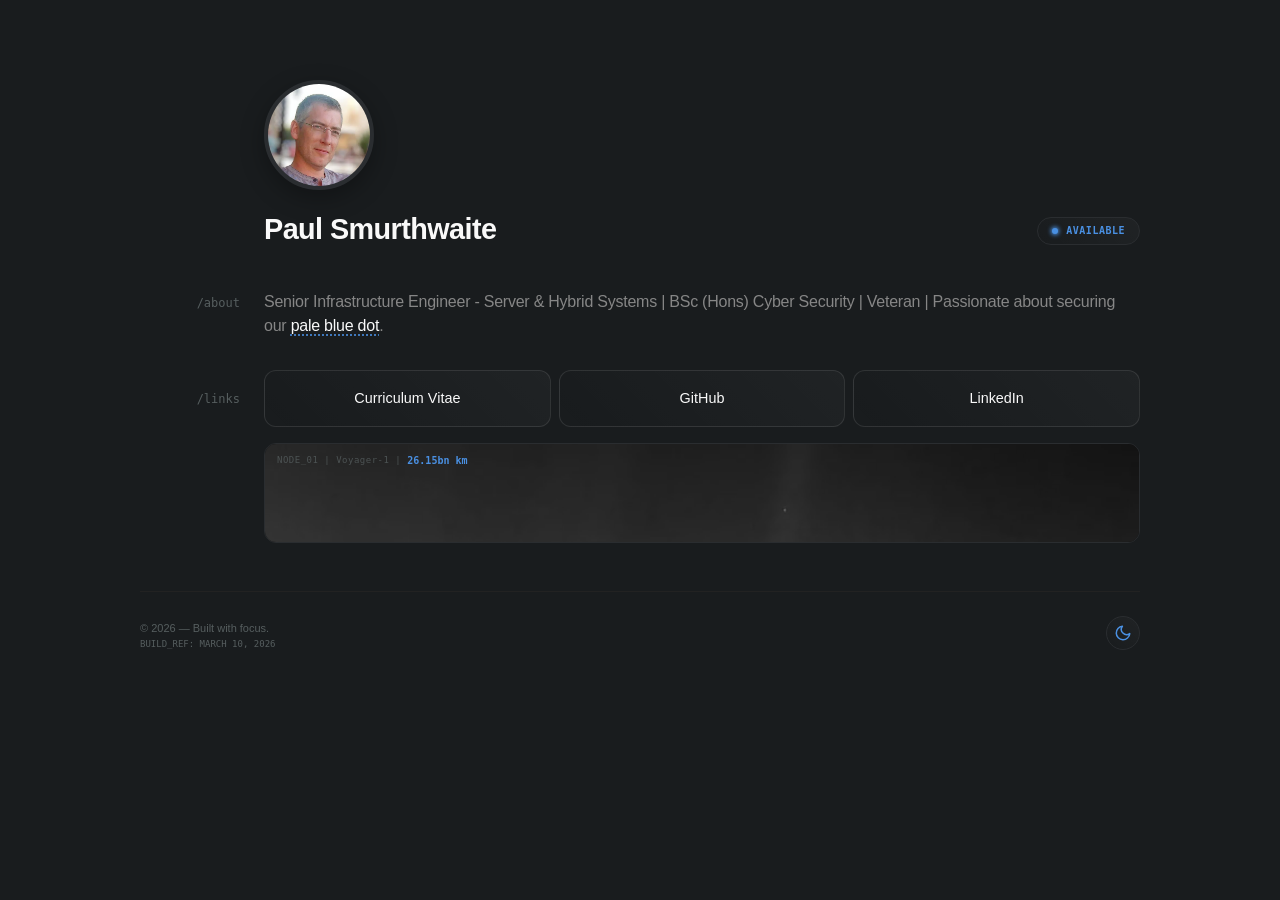
<file: index.html>
<!DOCTYPE html>
<html lang="en">
<head>
    <meta charset="UTF-8">
    <meta name="viewport" content="width=device-width, initial-scale=1.0">
    <title>Paul Smurthwaite | Senior Infrastructure Engineer</title>

    <meta http-equiv="Content-Security-Policy" content="default-src 'self'; style-src 'self' https://fonts.googleapis.com; font-src https://fonts.gstatic.com; script-src 'self'; img-src 'self' data:;">

    <meta name="description" content="Portfolio of Paul Smurthwaite, Senior Infrastructure Engineer specialising in Server and Hybrid Systems.">
    
    <meta property="og:title" content="Paul Smurthwaite | Senior Infrastructure Engineer">
    <meta property="og:type" content="website">
    <meta property="og:url" content="https://www.dciphr.co.uk/">
    <meta property="og:image" content="avatar.webp">

    <script src="scripts.js" defer></script>

    <link rel="preload" as="image" href="avatar.webp">
    <link rel="stylesheet" href="styles.css">
    <link rel="manifest" href="/manifest.json">
    <link rel="icon" href="/icon.svg" type="image/svg+xml">
    <meta name="theme-color" content="#0a0a0a">
</head>
<body>

    <main class="wrapper main-grid">
        <div class="grid-row row-1">
            <div class="col-left"></div> <div class="col-right">
                
                <div class="avatar-container">
                    <a href="index.html" aria-label="Back to Homepage">
                        <img src="avatar.webp" alt="Paul Smurthwaite" class="avatar" width="110" height="110">
                    </a>
                </div>

                <div class="header-flex">
                    <h1 id="brand-name" data-value="dciphr.co.uk">Paul Smurthwaite</h1>
                    <div class="status-indicator download-btn">
                        <span class="dot"></span>
                        <span class="status-text">Available</span>
                    </div>
                </div>
            </div>
        </div>

        <section class="grid-row row-2">
            <div class="col-left">
                <span class="section-title">/about</span>
            </div>
            <div class="col-right">
                <p class="bio">
                    Senior Infrastructure Engineer - Server & Hybrid Systems | BSc (Hons) Cyber Security | Veteran | Passionate about securing our <span class="pbd-trigger" tabindex="0">pale blue dot</span>.
                </p>
            </div>
        </section>

        <section class="grid-row row-3">
            <div class="col-left">
                <span class="section-title">/links</span>
            </div>
            <div class="col-right">
                <nav class="link-grid" aria-label="Professional Links and Profiles">
                    <div class="link-button-row">
                        <a href="cv.html" class="link-card">
                            <span>Curriculum Vitae</span>
                        </a>

                        <a href="https://github.com/paulsmurthwaite" class="link-card" target="_blank" rel="noopener noreferrer">
                            <span>GitHub</span>
                        </a>

                        <a href="https://www.linkedin.com/in/paulsmurthwaite/" class="link-card" target="_blank" rel="noopener noreferrer">
                            <span>LinkedIn</span>
                        </a>
                    </div>

                    <a href="https://science.nasa.gov/mission/voyager/interstellar-mission/" 
                    class="link-card pbd-card" 
                    target="_blank" 
                    rel="noopener noreferrer" 
                    aria-label="Visual Reference: Pale Blue Dot">
                        <div class="pbd-monitor">
                            <img src="pale-blue-dot-revised.webp" alt="Pale Blue Dot Voyager 1" class="pbd-image">
                            <div class="pbd-telemetry">
                                <span class="pbd-tag">NODE_01 | Voyager-1 | </span>
                                <span class="pbd-coord">6.4bn km</span>
                            </div>
                        </div>
                    </a>

                </nav>
            </div>
        </section>

        <footer>
            <div class="footer-info">
                <div class="footer-copyright">
                    <p>© 2026 — Built with focus.</p>
                </div>
                <p class="last-updated">BUILD_REF: <span id="deploy-date">March 10, 2026</span></p>
            </div>

            <button id="theme-toggle" aria-label="Toggle Theme">
                <svg class="moon" xmlns="http://www.w3.org/2000/svg" width="18" height="18" viewBox="0 0 24 24" fill="none" stroke="currentColor" stroke-width="2" stroke-linecap="round" stroke-linejoin="round">
                    <path d="M21 12.79A9 9 0 1 1 11.21 3 7 7 0 0 0 21 12.79z"></path>
                </svg>
                <svg class="sun" xmlns="http://www.w3.org/2000/svg" width="18" height="18" viewBox="0 0 24 24" fill="none" stroke="currentColor" stroke-width="2" stroke-linecap="round" stroke-linejoin="round">
                    <circle cx="12" cy="12" r="5"></circle>
                    <line x1="12" y1="1" x2="12" y2="3"></line>
                    <line x1="12" y1="21" x2="12" y2="23"></line>
                    <line x1="4.22" y1="4.22" x2="5.64" y2="5.64"></line>
                    <line x1="18.36" y1="18.36" x2="19.78" y2="19.78"></line>
                    <line x1="1" y1="12" x2="3" y2="12"></line>
                    <line x1="21" y1="12" x2="23" y2="12"></line>
                    <line x1="4.22" y1="19.78" x2="5.64" y2="18.36"></line>
                    <line x1="18.36" y1="5.64" x2="19.78" y2="4.22"></line>
                </svg>
            </button>

        </footer>
    </main>

</body>
</html>
</file>
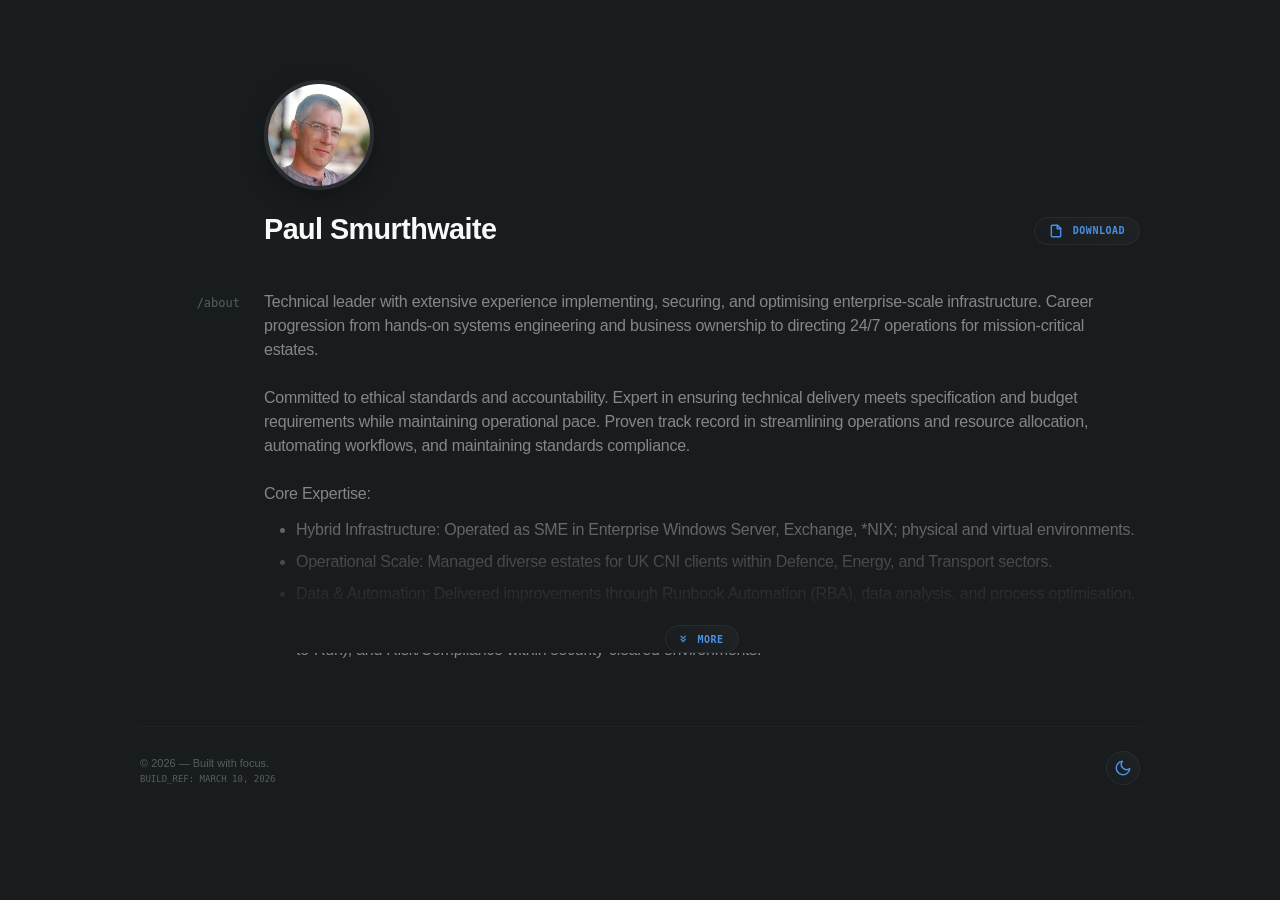
<file: cv.html>
<!DOCTYPE html>
<html lang="en">
<head>
    <meta charset="UTF-8">
    <meta name="viewport" content="width=device-width, initial-scale=1.0">
    <title>Paul Smurthwaite | Infrastructure Engineer</title>
    <link rel="canonical" href="https://www.dciphr.co.uk/cv.html">

    <meta http-equiv="Content-Security-Policy" content="default-src 'self'; style-src 'self' https://fonts.googleapis.com; font-src https://fonts.gstatic.com; script-src 'self'; img-src 'self' data:;">

    <meta name="description" content="Portfolio of Paul Smurthwaite, Senior Infrastructure & Azure Cloud Engineer specialising in Wintel and Hybrid Systems.">
    <meta name="theme-color" content="#191c1e">
    
    <meta property="og:title" content="Paul Smurthwaite | Infrastructure Engineer">
    <meta property="og:type" content="website">
    <meta property="og:url" content="https://www.dciphr.co.uk/cv.html">
    <meta property="og:image" content="avatar.webp">

    <script src="scripts.js" defer></script>

    <link rel="preload" as="image" href="avatar.webp">
    <link rel="stylesheet" href="styles.css">
    <link rel="manifest" href="/manifest.json">
    <link rel="icon" href="/icon.svg" type="image/svg+xml">
    <meta name="theme-color" content="#0a0a0a">
</head>
<body>

    <main class="wrapper main-grid">
        <div class="grid-row row-1">
            <div class="col-left"></div> <div class="col-right">
                
                <div class="avatar-container">
                    <a href="index.html" aria-label="Back to Homepage">
                        <img src="avatar.webp" alt="Paul Smurthwaite" class="avatar" width="110" height="110">
                    </a>
                </div>

                <div class="header-flex">
                    <h1>Paul Smurthwaite</h1>
                    
                    <a href="downloads/cv_paul-smurthwaite.pdf" class="status-indicator download-btn" download aria-label="Download CV PDF">
                        <svg xmlns="http://www.w3.org/2000/svg" width="14" height="14" viewBox="0 0 24 24" fill="none" stroke="currentColor" stroke-width="2.5" stroke-linecap="round" stroke-linejoin="round" class="pdf-icon">
                            <path d="M14.5 2H6a2 2 0 0 0-2 2v16a2 2 0 0 0 2 2h12a2 2 0 0 0 2-2V7.5L14.5 2z"></path>
                            <polyline points="14 2 14 8 20 8"></polyline>
                        </svg>
                        <span class="status-text">Download</span>
                    </a>

                </div>
            </div>
        </div>

        <section class="grid-row row-2">
            <div class="col-left">
                <span class="section-title">/about</span>
            </div>
            <div class="col-right">

                <p class="bio">
                    Technical leader with extensive experience implementing, securing, and optimising enterprise-scale infrastructure. Career progression from hands-on systems engineering and business ownership to directing 24/7 operations for mission-critical estates.
                </p>

                <p class="bio">
                    Committed to ethical standards and accountability. Expert in ensuring technical delivery meets specification and budget requirements while maintaining operational pace. Proven track record in streamlining operations and resource allocation, automating workflows, and maintaining standards compliance.
                </p>

                <p class="bio lead-in">
                    Core Expertise:
                </p>

                <ul class="bio">
                        <li>Hybrid Infrastructure: Operated as SME in Enterprise Windows Server, Exchange, *NIX; physical and virtual environments.</li>
                        <li>Operational Scale: Managed diverse estates for UK CNI clients within Defence, Energy, and Transport sectors.</li>
                        <li>Data & Automation: Delivered improvements through Runbook Automation (RBA), data analysis, and process optimisation.</li>
                        <li>Governance & Security: Experienced in ITIL-aligned Operations Delivery, Service Improvement, Service Transition (Project-to-Run), and Risk/Compliance within security-cleared environments.</li>
                </ul>
                
                <div class="reveal-overlay" id="cv-overlay">
                    <button class="status-indicator" id="show-more-trigger">
                        <span class="chevron-icon">»</span>
                        <span class="status-text">More</span>
                    </button>
                </div>

            </div>
        </section>

            <section class="grid-row row-education">
                <div class="col-left">
                    <span class="section-title">/education</span>
                </div>

                <div class="col-right">
                    <article class="education-node">
                        <h2 class="node-title">BSc (Hons) Cyber Security (First Class)</h2>
                        <p class="node-org">The Open University</p>
                        
                        <div class="node-meta-row">
                            <span class="last-updated">Milton Keynes.</span>
                            <span class="last-updated">October 2019 - September 2025</span>
                        </div>
                    </article>
                </div>
            </section>
            
            <section class="grid-row row-experience">
                <div class="col-left">
                    <span class="section-title">/experience</span>
                </div>
                
                <div class="col-right">
                    <article class="experience-node">
                        <h2 class="node-title">BSc (Hons) Cyber Security University Student</h2>
                        <p class="node-org">The Open University</p>
                        
                        <div class="node-meta-row">
                            <span class="last-updated">Milton Keynes, Remote.</span>
                            <span class="last-updated">October 2019 - September 2025</span>
                        </div>

                        <div class="experience-details">
                        
                            <p class="bio lead-in">
                            BSc (Hons) Cyber Security, focused on developing expertise in areas such as:
                            </p>
                        
                            <ul class="bio">
                                <li>Communications Technologies and Web Technologies: Developed expertise in Communication and Web Technologies, including Cisco Switching, Routing, Wireless Networking, and Enterprise Networking & Automation.</li>
                                <li>Information Security Governance, Risk, and Compliance: Focused on Information Security Governance, Risk, and Compliance (GRC), aligning technical controls with organisational security frameworks.</li>
                                <li>Cyber Security, Systems Penetration Testing, and Network Security: Specialised in Systems Penetration Testing, Network Security, and Cyber Security methodologies to identify and mitigate infrastructure vulnerabilities. </li>
                            </ul>

                            <p class="bio lead-in bio spacer-top">
                            Final Year Project: Advancing Wireless Network Security: A Modern Toolkit for SMEs and IT Professionals:
                            </p>

                            <ul class="bio">
                                <li>Objective: Designed a modern security toolkit for SME and IT professionals focused on wireless assessment and detection.</li>
                                <li>Development: Built a modular CLI toolkit utilising Bash & Python to automate security workflows.</li>
                                <li>Methodology: Integrated ethical, evidence-driven design practices with virtual lab configurations and open-source tool orchestration. </li>
                            </ul>

                        </div>
                    </article>

                    <article class="experience-node">
                        <h2 class="node-title">Infrastructure Service Manager (CSI & Governance)</h2>
                        <p class="node-org">Capgemini</p>
                        
                        <div class="node-meta-row">
                            <span class="last-updated">Nairn, Remote.</span>
                            <span class="last-updated">July 2021 - March 2022</span>
                        </div>

                        <div class="experience-details">
                        
                            <ul class="bio">
                                <li>Process Ownership: Served as the Process Owner for Continual Service Improvement (CSI) within a Governance, Risk, and Compliance function for a Managed Service Provider (MSP) supporting MoD Defence Digital.</li>
                                <li>Service Transition: Managed the transition of services from project delivery to BAU (Business as Usual) as the primary "Run" resource, ensuring long-term operational stability.</li>
                                <li>System Integration: Directed the service flow and process integration between the client (BMC Remedy) and the service provider’s platform (ServiceNow).</li>
                                <li>Operational Oversight: Leveraged technical infrastructure knowledge to oversee service delivery for a global, security-cleared environment supporting 19,000+ users across all branches of the UK Armed Forces.</li>
                                <li>Data-Driven Improvement: Analysed performance data from business service management systems to identify SLA/OLA failures and develop actionable Service Improvement Plans (SIPs).</li>
                                <li>Risk & Compliance: Identified and mitigated service risks to ensure alignment with contractual requirements and regulatory standards.</li>
                            </ul>

                            <p class="bio lead-in bio spacer-top">
                            Frameworks: ITIL, ISO 9001, ISO/IEC 20000, ISO/IEC 27001
                            </p>

                        </div>
                    </article>

                    <article class="experience-node">
                        <h2 class="node-title">Infrastructure Delivery Manager (24x7 Operations & Monitoring)</h2>
                        <p class="node-org">Capgemini</p>
                        
                        <div class="node-meta-row">
                            <span class="last-updated">Nairn, Onsite.</span>
                            <span class="last-updated">May 2017 - Jul 2021</span>
                        </div>

                        <div class="experience-details">
                        
                            <ul class="bio">
                                <li>Operational Oversight: Managed 24x7 infrastructure monitoring and event management for a combined estate of approximately 75,000 nodes, supporting a diverse portfolio of 18+ public and private sector clients (including Ministry of Defence, Ministry of Justice, Environment Agency, EDF Energy, Heathrow Airport and SmartDCC).</li>
                                <li>Cross-Platform Monitoring: Oversaw the monitoring of on-premises Wintel, UNIX, and Private Cloud environments, including full-stack infrastructure (OS, Database, Apps) and environmental monitoring via SCADA BMS.</li>
                                <li>Automation & Integration: Identified and documented manual operational processes to enable Runbook Automation (RBA) via HP Operations Orchestrator; integrated data flows between disparate event sources and ServiceNow using Power Automate.</li>
                                <li>Service Analysis: Utilised OpsView, Splunk, and SolarWinds to design operator dashboards and Power Query (M language) to analyse performance data; identified improvements that delivered a 12% reduction in manual effort (approx. 5 FTE).</li>
                                <li>Maintenance & Security: Managed 24x7 server maintenance and security patching schedules, ensuring the identification, categorisation, and escalation of security events across the estate.</li>
                                <li>Technical Workflows: Directed the operational workflows for a 24x7 IOC (Infrastructure Operations Centre) team of up to 20 staff, ensuring SLA/OLA adherence for mission-critical client infrastructure.</li>
                            </ul>

                            <p class="bio lead-in bio spacer-top">
                            Certification: Harvard Business Publishing Connected Manager
                            </p>

                        </div>
                    </article>

                    <article class="experience-node">
                        <h2 class="node-title">Infrastructure Delivery Manager (Wintel & *NIX Systems)</h2>
                        <p class="node-org">Capgemini</p>
                        
                        <div class="node-meta-row">
                            <span class="last-updated">Nairn, Onsite.</span>
                            <span class="last-updated">June 2015 - May 2017</span>
                        </div>

                        <div class="experience-details">
                        
                            <ul class="bio">
                                <li>Multi-Platform Technical Oversight: Directed the delivery of BAU services for complex, multi-client enterprise estates, overseeing Windows Server and *UNIX/Linux (NIX) environments including RHEL, SUSE, AIX, and HPUX.</li>
                                <li>High-Availability & Clustering: Managed mission-critical infrastructure featuring Windows Cluster Server, HA failover, and storage clustering, ensuring service resilience for government, energy, and defence clients.</li>
                                <li>Virtualisation & Lifecycle: Led teams through the full infrastructure lifecycle, including Physical-to-Virtual (P2V) migrations, commissioning, and decommissioning within VMware Enterprise environments running on HP Blade hardware.</li>
                                <li>Enterprise Messaging & Data: Oversaw the administration of Exchange, Skype for Business (OCS), and data replication strategies using FRS/DFS for branch-to-datacentre synchronisation and archival.</li>
                                <li>HPI Incident Leadership: Acted as the technical escalation lead for High-Priority Incidents (P1/P2), coordinating resolution efforts between internal specialists, architects, and third-party vendors (Microsoft, BT, HPE).</li>
                                <li>Security & Maintenance: Orchestrated complex 24x7 security patching and maintenance cycles across clustered environments, balancing failover requirements with strict compliance standards.</li>
                            </ul>
                        </div>
                    </article>

                    <article class="experience-node">
                        <h2 class="node-title">Senior Infrastructure Engineer (Wintel & *NIX Technical Lead)</h2>
                        <p class="node-org">Capgemini</p>
                        
                        <div class="node-meta-row">
                            <span class="last-updated">Nairn, Onsite.</span>
                            <span class="last-updated">November 2014 - June 2015</span>
                        </div>

                        <div class="experience-details">
                        
                            <ul class="bio">
                                <li>Operational Recovery: Led the turnaround of a high-pressure infrastructure team, reducing a legacy incident backlog from 700+ to < 100 tickets within the first 100 days and eliminating all 30+ day-old incidents.</li>
                                <li>High-Volume Incident Management: Directed 24/7 operations for a 2,500-server estate (75% Wintel / 25% *NIX), managing a throughput of 100+ incidents daily, including critical P1/P2 resolution and vendor escalation.</li>
                                <li>Team Development & Scaling: Scaled the team from 6 to 15 specialists (12 Wintel, 3 *NIX), overseeing recruitment, onboarding, and technical training to align with enterprise service requirements.</li>
                                <li>Technical Delivery: Supported major infrastructure initiatives, including server migrations, virtualisation, and refresh projects, and the implementation of reduced effort/automated patching workflows for clustered environments.</li>
                                <li>Performance Analytics: Established daily and weekly performance reporting, utilising operational data to optimise resource allocation and ensure 24x7 coverage for high-priority event windows.</li>
                            </ul>

                            <p class="bio lead-in bio spacer-top">
                            Certification: PCEP Certified Entry-Level Python Programmer
                            </p>

                        </div>
                    </article>

                    <article class="experience-node">
                        <h2 class="node-title">Senior Infrastructure Engineer (Wintel & *NIX Infrastructure Ops)</h2>
                        <p class="node-org">Capgemini</p>
                        
                        <div class="node-meta-row">
                            <span class="last-updated">Nairn, Onsite.</span>
                            <span class="last-updated">June 2014 - November 2014</span>
                        </div>

                        <div class="experience-details">
                        
                            <ul class="bio">
                                <li>Technical Escalation & BAU: Provided high-level resolution for a multi-tenant managed services environment, acting as the primary escalation point for complex issues across Windows Server, VMware vSphere, and Citrix XenApp/XenDesktop.</li>
                                <li>Cross-Platform Administration: Maintained critical uptime for high-assurance government and private sector estates, managing a diverse Linux footprint including RHEL and SUSE Linux Enterprise Server (SLES).</li>
                                <li>Infrastructure Modernisation: Contributed technical expertise to hardware refresh and migration projects, specifically focusing on HPE BladeSystem chassis and blade server deployments.</li>
                                <li>Performance Optimisation: Diagnosed systemic infrastructure bottlenecks to enhance scalability and stability, ensuring rigorous adherence to client-specific SLAs in a high-pressure IOC setting.</li>
                            </ul>

                            <p class="bio lead-in bio spacer-top">
                            Technologies: Windows Server, VMware, Citrix, Red Hat Enterprise Linux, SUSE Linux Enterprise Server, HPE BladeSystem
                            </p>

                        </div>
                    </article>

                    <article class="experience-node">
                        <h2 class="node-title">Senior Infrastructure & Network Engineer (Wintel)</h2>
                        <p class="node-org">ITP Solutions</p>
                        
                        <div class="node-meta-row">
                            <span class="last-updated">Inverness, Onsite.</span>
                            <span class="last-updated">February 2014 - April 2014</span>
                        </div>

                        <div class="experience-details">
                        
                            <ul class="bio">
                                <li>Infrastructure Deployment: Delivered senior-level technical support and deployment of integrated server and network installations for SME clients.</li>
                                <li>Field Service Leadership: Managed the full Field Service lifecycle, providing 3rd-line troubleshooting and infrastructure maintenance to ensure high-availability for mission-critical systems.</li>
                            </ul>

                        </div>
                    </article>

                    <article class="experience-node">
                        <h2 class="node-title">Senior Infrastructure Engineer (Wintel, Exchange & VMware)</h2>
                        <p class="node-org">Converged Communication Solutions</p>
                        
                        <div class="node-meta-row">
                            <span class="last-updated">Aberdeen, Onsite.</span>
                            <span class="last-updated">January 2010 - November 2013</span>
                        </div>

                        <div class="experience-details">
                        
                            <ul class="bio">
                                <li>Enterprise Design & Migration: Designed and implemented full-stack IT infrastructure solutions, specialising in Active Directory and Exchange migrations within VMware vSphere and Windows Server environments.</li>
                                <li>Legacy Modernisation: Led high-impact initiatives to virtualise legacy physical servers (P2V), significantly improving performance, scalability, and resource efficiency for SME and global enterprise clients.</li>
                                <li>Technical Consultancy: Delivered high-quality consultancy services across various sectors, providing 3rd-line support for complex infrastructure issues and maintaining critical system uptime.</li>
                                <li>Mentorship: Acted as a technical lead for junior engineers, driving service delivery standards through expert knowledge sharing and hands-on guidance.</li>
                            </ul>

                            <p class="bio lead-in bio spacer-top">
                            Technologies: Windows Server, Active Directory, Microsoft Exchange, VMware vSphere, HP ProLiant Servers
                            </p>

                            <p class="bio lead-in bio spacer-top">
                            Education: Open University TM128 Microsoft Server Technologies, T155 Linux: An Introduction
                            </p>

                            <p class="bio lead-in bio spacer-top">
                            Certification: Microsoft MCTS; Exchange Server 2010, Configuring, Microsoft MCTS; Windows Server 2008, Active Directory, Configuring, Microsoft MCTS; Windows Server 2008, Network Infrastructure, Configuring VMware VCA: Cloud, VMware VCA: Data Center Virtualization, VMware VCA: Workforce Mobility
                            </p>

                        </div>
                    </article>

                    <article class="experience-node">
                        <h2 class="node-title">Director/Principal Infrastructure Consultant (SME Full-Stack Specialist)</h2>
                        <p class="node-org">Independent Infrastructure Systems Consultancy</p>
                        
                        <div class="node-meta-row">
                            <span class="last-updated">Aberdeen, Onsite.</span>
                            <span class="last-updated">September 2000 - January 2010</span>
                        </div>

                        <div class="experience-details">
                        
                            <ul class="bio">
                                <li>Full-Stack Business Leadership: Directed end-to-end IT infrastructure operations for a diverse portfolio of SME clients, delivering 360-degree solutions across server, network, and desktop environments.</li>
                                <li>Architectural Lifecycle: Managed the complete project lifecycle - from initial architectural design to 3rd-line support - ensuring technical scalability and business continuity for a growing client base.</li>
                                <li>Virtual CTO Services: Provided strategic technical roadmapping and managed services, aligning infrastructure investment with commercial growth for various small-to-medium enterprises.</li>
                            </ul>

                        </div>
                    </article>

                    <div class="return-top-container">
                        <button id="back-to-top" class="return-top-btn">
                            <span class="chevron-icon">«</span>
                            <span class="status-text">Top</span>
                        </button>
                    </div>

                </div>
            </section>

        </div>
        <footer>
            <div class="footer-info">
                <div class="footer-copyright">
                    <p>© 2026 — Built with focus.</p>
                </div>
                <p class="last-updated">BUILD_REF: <span id="deploy-date">March 10, 2026</span></p>
            </div>

            <button id="theme-toggle" aria-label="Toggle Theme">
                <svg class="moon" xmlns="http://www.w3.org/2000/svg" width="18" height="18" viewBox="0 0 24 24" fill="none" stroke="currentColor" stroke-width="2" stroke-linecap="round" stroke-linejoin="round">
                    <path d="M21 12.79A9 9 0 1 1 11.21 3 7 7 0 0 0 21 12.79z"></path>
                </svg>
                <svg class="sun" xmlns="http://www.w3.org/2000/svg" width="18" height="18" viewBox="0 0 24 24" fill="none" stroke="currentColor" stroke-width="2" stroke-linecap="round" stroke-linejoin="round">
                    <circle cx="12" cy="12" r="5"></circle>
                    <line x1="12" y1="1" x2="12" y2="3"></line>
                    <line x1="12" y1="21" x2="12" y2="23"></line>
                    <line x1="4.22" y1="4.22" x2="5.64" y2="5.64"></line>
                    <line x1="18.36" y1="18.36" x2="19.78" y2="19.78"></line>
                    <line x1="1" y1="12" x2="3" y2="12"></line>
                    <line x1="21" y1="12" x2="23" y2="12"></line>
                    <line x1="4.22" y1="19.78" x2="5.64" y2="18.36"></line>
                    <line x1="18.36" y1="5.64" x2="19.78" y2="4.22"></line>
                </svg>
            </button>

        </footer>
    </main>

</body>
</html>
</file>
<file: styles.css>
@import url('https://fonts.googleapis.com/css2?family=Inter:ital,opsz,wght@0,14..32,100..900;1,14..32,100..900&family=JetBrains+Mono:ital,wght@0,100..800;1,100..800&display=swap');

:root {
    --bg: #191c1e;
    --bio-color: #868686;
    --border: #222222;
    --btn-hover-border-color: rgba(255, 255, 255, 0.3);
    --btn-halo: rgba(255, 255, 255, 0.15);
    --footer-text: #565e5f;
    --glass-gradient: linear-gradient(225deg, rgba(255, 255, 255, 0.03) 0%, rgba(255, 255, 255, 0) 100%);
    --glass-hover: linear-gradient(225deg, rgba(255, 255, 255, 0.08) 0%, rgba(255, 255, 255, 0.02) 100%);
    --hover-bg: #1a1a1a;
    --label-color: #565e5f;
    --link-text: #f9f9f9;
    --matrix-green: #00ff41;
    --name-color: #f9f9f9;
    --pbd-blue: #4a90e2;
    --status-bg: rgba(74, 222, 128, 0.05);
    --status-glow: rgba(74, 144, 226, 0.35);  
    --status-label: #868686;
    --status-text: #4a90e2;
     --sticker-border: #2a2d30;
    --sticker-shadow: rgba(0, 0, 0, 0.3);
}

.light-mode {
    --bg: #dbdee2;
    --bio-color: #515458;  
    --border: #bcbfc3;
    --btn-hover-border-color: rgba(0, 0, 0, 0.2);
    --btn-halo: rgba(0, 0, 0, 0.15);
    --footer-text: #8e888c;  
    --glass-gradient: linear-gradient(225deg, rgba(0, 0, 0, 0.02) 0%, rgba(0, 0, 0, 0) 100%);
    --glass-hover: linear-gradient(225deg, rgba(0, 0, 0, 0.05) 0%, rgba(0, 0, 0, 0.01) 100%);
    --hover-bg: #ced1d5;
    --label-color: #8e888c;    
    --link-text: #141414;      
    --matrix-green: #008f11;
    --name-color: #141414;  
    --pbd-blue: #2d5da1;
    --status-bg: #d1fae5;
    --status-glow: rgba(45, 93, 161, 0.2);
    --status-label: #515458;
    --status-text: #2d5da1;
    --sticker-border: #caced3;
    --sticker-shadow: rgba(0, 0, 0, 0.08);
}

* {
    box-sizing: border-box;
    margin: 0;
    padding: 0;
}

body {
    background-color: var(--bg);
    color: var(--bio-color);
    font-family: "Inter", -apple-system, BlinkMacSystemFont, "Segoe UI", Helvetica, Arial, sans-serif;
    line-height: 1.6;
    -webkit-font-smoothing: antialiased;
    display: flex;
    justify-content: center;
    padding: 80px 24px;
    transition: background-color 0.2s ease;
}

.wrapper {
    width: 100%;
    max-width: 1000px;
}

.index-page .main-grid {
    max-width: 560px;
    margin: 0 auto;
}

.grid-row {
    display: grid;
    grid-template-columns: 100px 1fr;
    gap: 24px;
    align-items: baseline;
}

.col-left {
    display: flex;
    justify-content: flex-end; 
    text-align: right;
}

.col-right {
    display: flex;
    flex-direction: column;
    align-items: flex-start;
    width: 100%;
}

.avatar-container {
    margin-bottom: 20px; 
    display: flex;
    justify-content: flex-start;
    text-decoration: none;
}

.avatar-container a {
    text-decoration: none;
    display: block;
    line-height: 0;
    border-radius: 50%;
}

.avatar {
    width: 110px;
    height: 110px;
    border-radius: 50%;
    object-fit: cover;
    border: 4px solid #2a2d30; 
    box-shadow: 0 8px 24px var(--sticker-shadow);
    background: var(--glass-gradient);
}

.main-grid {
    display: flex;
    flex-direction: column;
    gap: 32px;
}

.experience-node, .education-node {
    margin-bottom: 16px;
    width: 100%;
}

.experience-node:last-child, .education-node:last-child {
    margin-bottom: 0;
}

/* --- Typography --- */
.header-flex {
    display: flex;
    justify-content: space-between;
    align-items: center;
    width: 100%;
    margin-top: -4px; 
}

h1 { 
    font-size: 1.8rem; 
    font-weight: 700; 
    margin-bottom: 4px;
    letter-spacing: -0.02em;
    color: var(--name-color);
    transition: color 0.3s ease; /* Scramble */
    min-width: 280px; /* Scramble */
}

.section-title {
    font-family: "JetBrains Mono", monospace;
    font-size: 0.75rem;
    text-transform: lowercase;
    color: var(--label-color);
    opacity: 1;
    padding-top: 6px;
    text-align: right;
}

.bio {
    font-size: 1rem;
    font-weight: 500;
    color: var(--bio-color);
    letter-spacing: -0.015em;
    line-height: 1.5;
    margin-bottom: 1.5rem;
}

.bio.lead-in {
    margin-bottom: 4px; 
}

.col-right > .bio:last-child {
    margin-bottom: 0;
}

ul.bio {
    padding-left: 2rem;
    margin-top: 0.5rem;
    margin-bottom: 0.5rem;
}

ul.bio li {
    margin-bottom: 0.5rem;
}

.spacer-top {
    margin-top: 1.25rem;
}

/* --- Base Button Convention --- */
.download-btn, #show-more-trigger, .return-top-btn {
    display: inline-flex;
    align-items: center;
    justify-content: center;
    gap: 8px;
    height: 28px;
    padding: 0 14px;
    background: var(--glass-gradient);
    border: 1px solid var(--sticker-border);
    border-radius: 20px;
    font-family: "JetBrains Mono", monospace;
    font-size: 10px;
    font-weight: 600;
    text-transform: uppercase;
    letter-spacing: 0.5px;
    color: var(--pbd-blue);
    text-decoration: none;
    cursor: pointer;
    transition: all 0.3s cubic-bezier(0.4, 0, 0.2, 1);
    white-space: nowrap;
    cursor: default;
}

/* Unified Halo Hover Effect */
.download-btn:hover, 
#show-more-trigger:hover, 
.return-top-btn:hover {
    background: var(--glass-gradient);
    border-color: var(--btn-hover-border-color);
    box-shadow: 0 0 0 4px var(--btn-halo);
    color: var(--pbd-blue);
}

.status-indicator {
    display: inline-flex;
    align-items: center;
    gap: 8px;
    background: var(--glass-gradient);
    border: 1px solid var(--sticker-border);
    border-radius: 20px;
    cursor: default;
}

.status-text {
    font-family: "JetBrains Mono", monospace;
    font-size: 10px;
    text-transform: uppercase;
    color: var(--pbd-blue);
    font-weight: 600;
    letter-spacing: 0.5px;
}

.pdf-icon {
    color: var(--pbd-blue);
    margin-right: 2px;
}

.dot {
    width: 6px; 
    height: 6px;
    background-color: var(--pbd-blue);
    border-radius: 50%;
    position: relative;
    animation: core-traffic 3s steps(1) infinite;
}

.dot::after {
    content: ""; 
    position: absolute; 
    inset: -1px;
    background-color: var(--pbd-blue);
    border-radius: 50%;
    filter: blur(2px);
    animation: matrix-pulse 2s cubic-bezier(0.4, 0, 0.2, 1) infinite;
}

@keyframes matrix-pulse {
    0% { transform: scale(1); opacity: 0.8; }
    50% { transform: scale(2.5); opacity: 0; }
    100% { transform: scale(1); opacity: 0; }
}

.return-top-container {
    display: flex;
    justify-content: flex-end; /* Aligns it to the right of the bio text */
    margin-top: 40px;
    padding-bottom: 20px;
}

.return-top-btn .chevron-icon {
    display: inline-block;
    font-size: 14px;
    transform: rotate(90deg); /* Points the « upwards */
    color: var(--pbd-blue);
    line-height: 1;
}

.footer-copyright p {
    font-style: normal;
    color: var(--footer-text);
    font-size: 11px; /* Matches your current footer style */
}

/* --- Link Buttons --- */
.link-grid {
    display: flex;
    flex-direction: column;
    gap: 8px;
    width: 100%;
}

.link-card {
    display: flex;
    justify-content: space-between;
    align-items: center;
    padding: 12px 16px;
    text-decoration: none;
    color: var(--link-text);
    font-size: 0.9rem;
    font-weight: 500;
    background: var(--glass-gradient);
    border: 1px solid rgba(255, 255, 255, 0.1);
    border-radius: 12px;
    transition: box-shadow 0.3s cubic-bezier(0.4, 0, 0.2, 1), 
                border-color 0.3s ease,
                background 0.3s ease;
}

.link-button-row {
    display: flex;
    gap: 8px;
    width: 100%;
}

.link-button-row .link-card {
    flex: 1;
    justify-content: center;
    text-align: center;
    padding: 16px 8px;
    margin-bottom: 0;
}

.link-card:hover {
    background: var(--glass-gradient);
    border-color: rgba(255, 255, 255, 0.3);
    box-shadow: 0 0 0 4px rgba(255, 255, 255, 0.07);
}

.pbd-card {
    padding: 0 !important;
    overflow: hidden;
    cursor: default;
    height: 100px;
    position: relative;
    border: 1px solid var(--sticker-border);
    display: flex;
    margin-top: 8px;
}

.pbd-monitor {
    position: relative;
    width: 100%;
    height: 100%;
    background: #080808;
}

.pbd-image {
    width: 100%;
    height: 100%;
    object-fit: cover;
    display: block;
    opacity: 0.5;
    filter: grayscale(100%);
    transition: all 0.4s ease;
}

.pbd-card:hover .pbd-image {
    opacity: 0.9;
    filter: grayscale(0%);
}

.pbd-telemetry {
    position: absolute;
    top: 12px;
    left: 12px;
    display: flex;
    flex-direction: row;
    gap: 6px;
    z-index: 10;
    pointer-events: none;
    white-space: nowrap;
}

.pbd-tag {
    font-family: "JetBrains Mono", monospace;
    font-size: 9px;
    color: var(--label-color);
    letter-spacing: 0.5px;
    line-height: 1;
    opacity: 0.8;
}

.pbd-coord {
    font-family: "JetBrains Mono", monospace;
    font-size: 10px;
    color: var(--pbd-blue);
    font-weight: bold;
    line-height: 1;
}

/* --- Progressive Disclosure --- */

/* Hide everything below /about by default */
.row-education, .row-experience {
    display: none !important;
    opacity: 0;
    transform: translateY(10px);
    transition: opacity 0.8s ease, transform 0.8s ease;
}

/* When expanded, show them */
.is-expanded .row-education, .is-expanded .row-experience {
    display: grid !important;
    opacity: 1;
    transform: translateY(0);
}

.col-right {
    position: relative; /* This is the anchor */
}

.reveal-wrapper {
    position: relative;
    max-height:200px;
    overflow: hidden;
    transition: max-height 1.2s cubic-bezier(0.4, 0, 0.2, 1);
}

.reveal-wrapper.is-expanded {
    max-height: 8000px;
}

.reveal-overlay {
    position: absolute;
    bottom: 25px; 
    left: 0;
    width: 100%;
    height: 160px; 
    background: linear-gradient(to bottom, transparent, var(--bg) 75%);
    display: flex;
    justify-content: center;
    align-items: flex-end;
    z-index: 100;
    pointer-events: none;
}

.reveal-overlay.hidden {
    display: none;
}

#show-more-trigger {
    position: relative;
    pointer-events: auto;
    z-index: 101;
}

#show-more-trigger .chevron-icon {
    display: inline-block;
    font-size: 14px;
    transform: rotate(90deg); /* Points the » downwards */
    color: var(--pbd-blue);
    line-height: 1;
}

#show-more-trigger.collapsing {
    transform: translateX(-100px);
    opacity: 0;
    filter: blur(4px);
    transition: transform 0.6s cubic-bezier(0.4, 0, 0.2, 1), 
                opacity 0.4s ease, 
                filter 0.4s ease;
}

/* --- Footer & Theme Toggle --- */
footer {
    margin-top: 16px;
    padding-top: 24px;
    border-top: 1px solid var(--border);
    display: flex;
    justify-content: space-between;
    align-items: flex-end;
    width: 100%;
}

#theme-toggle {
    background: var(--glass-gradient);
    border: 1px solid var(--sticker-border);
    padding: 8px; 
    height: 34px;
    width: 34px;
    border-radius: 20px;
    cursor: pointer;
    display: flex; 
    align-items: center; 
    justify-content: center;
    transition: all 0.3s cubic-bezier(0.4, 0, 0.2, 1);
    position: relative; /* Added for absolute children */
    overflow: hidden;   /* Keeps rotation clean */
    z-index: 10;
}

#theme-toggle svg {
    position: absolute; /* Stacked on top of each other */
    color: var(--pbd-blue);
    stroke: currentColor;
    transition: transform 0.5s cubic-bezier(0.4, 0, 0.2, 1), 
                opacity 0.5s ease;
    pointer-events: none;
}

#theme-toggle:hover {
    background: var(--glass-gradient);
    border-color: var(--btn-hover-border-color);
    box-shadow: 0 0 0 4px var(--btn-halo); /* Now uses unified halo */
}

/* Default (Dark Mode): Moon is visible, Sun is rotated away */
.moon {
    opacity: 1;
    transform: rotate(0deg);
}
.sun {
    opacity: 0;
    transform: rotate(-90deg);
}

/* Light Mode: Sun is visible, Moon is rotated away */
.light-mode .sun {
    opacity: 1;
    transform: rotate(0deg);
}
.light-mode .moon {
    opacity: 0;
    transform: rotate(-90deg);
}

/* Hover in Dark Mode: Show Sun spinning in */
#theme-toggle:hover .moon {
    opacity: 0;
    transform: rotate(90deg);
}
#theme-toggle:hover .sun {
    opacity: 1;
    transform: rotate(0deg);
}

/* Hover in Light Mode: Show Moon spinning in */
.light-mode #theme-toggle:hover .sun {
    opacity: 0;
    transform: rotate(90deg);
}
.light-mode #theme-toggle:hover .moon {
    opacity: 1;
    transform: rotate(0deg);
}

.footer-info { display: flex; flex-direction: column; gap: 4px; }

footer p { 
    font-size: 11px; 
    color: var(--footer-text);
    line-height: 1.2; 
}

.last-updated {
    font-size: 9px; 
    color: var(--footer-text);
    opacity: 1;
    font-family: "JetBrains Mono", monospace; 
    text-transform: uppercase;
}

/* --- CV Node Structure --- */
.node-title {
    color: var(--name-color);
    font-weight: 700;
    font-size: 1.35rem; /* Reduced from default h2 size */
    margin-bottom: 0px;
    letter-spacing: -0.01em;
}

.node-org {
    color: var(--pbd-blue);
    font-weight: 600;
    font-size: 1rem; /* Keeping this at standard bio size */
    margin-bottom: 2px;
}

.node-meta-row {
    display: flex;
    gap: 16px; /* Increased slightly for breathing room */
    margin: 0 0 16px 0;
    align-items: center;
}

.node-meta-row .last-updated {
    font-size: 12px; /* Increased from 9px for better legibility */
    text-transform: none; 
    opacity: 0.9;
}

.experience-details {
    width: 100%;
}

/* --- LIGHT MODE OVERRIDES --- */
.light-mode .link-card {
    border: 1px solid rgba(0, 0, 0, 0.1);
    background: var(--glass-gradient);
}

.light-mode .link-card:hover {
    background: var(--glass-gradient);
    border-color: rgba(0, 0, 0, 0.2);
    box-shadow: 0 0 0 4px rgba(0, 0, 0, 0.05);
}

/* Disable hover effects for the Availability indicator */
.light-mode .status-indicator.download-btn[style*="cursor: default"]:hover,
.status-indicator.download-btn[style*="cursor: default"]:hover {
    background: var(--glass-gradient); /* Keep original background */
    border-color: var(--sticker-border); /* Keep original border */
    box-shadow: none; /* Remove the halo */
}

.light-mode .avatar {
    border-color: #caced3;
    box-shadow: 0 8px 20px rgba(0, 0, 0, 0.08);
}

.light-mode .pbd-image {
    filter: grayscale(100%) brightness(1.2) contrast(0.7) opacity(0.4);
}

.light-mode .pbd-card:hover .pbd-image {
    filter: grayscale(0%) brightness(1) contrast(1) opacity(1);
}

.light-mode .pbd-monitor {
    background: #f0f2f5;
}

.link-card:focus-visible, 
#theme-toggle:focus-visible {
    outline: 2px solid var(--status-text);
    outline-offset: 4px;
}

.pbd-trigger {
    text-decoration: underline dotted var(--pbd-blue);
    text-underline-offset: 4px;
    cursor: help;
    position: relative;
    color: var(--name-color);
    transition: color 0.2s ease;
}

.pbd-trigger:hover {
    color: var(--pbd-blue);
}

.pbd-trigger::after {
    content: "To me, it underscores our responsibility to deal more kindly with one another, and to preserve and cherish the pale blue dot, the only home we've ever known — Carl Sagan, Pale Blue Dot, 1994";
    position: absolute;
    bottom: 160%;
    left: 50%;
    transform: translateX(-50%) translateY(10px);
    background: var(--bg);
    border: 1px solid var(--pbd-blue);
    color: var(--bio-color);
    padding: 14px;
    width: 280px;
    font-size: 11px;
    line-height: 1.4;
    border-radius: 6px;
    z-index: 100;
    box-shadow: 0 10px 30px rgba(0, 0, 0, 0.5);
    opacity: 0;
    pointer-events: none;
    transition: all 0.2s ease;
    font-family: "Inter", sans-serif;
    text-transform: none;
}

/* Show tooltip on hover or focus */
.pbd-trigger:hover::after,
.pbd-trigger:focus::after {
    opacity: 1;
    transform: translateX(-50%) translateY(0);
}

/* Tooltip Arrow */
.pbd-trigger:hover::before {
    content: "";
    position: absolute;
    bottom: 135%;
    left: 50%;
    transform: translateX(-50%);
    border-width: 8px 8px 0 8px;
    border-style: solid;
    border-color: var(--pbd-blue) transparent transparent transparent;
    z-index: 101;
}

/* Helper class for the JavaScript scramble effect */
.scramble-active {
    color: var(--pbd-blue) !important;
}

/* --- Responsive --- */
@media (max-width: 480px) {
    .grid-row { 
        grid-template-columns: 1fr; 
        gap: 8px; 
    }

    .col-left { 
        display: none; 
    } 
    
    body { 
        padding: 40px 16px; 
    }

    .avatar { 
        width: 90px; 
        height: 90px; 
    }

    .link-button-row {
        flex-direction: column;
    }
    
    .link-button-row .link-card {
        width: 100%;
        padding: 14px 16px;
    }
}
</file>
